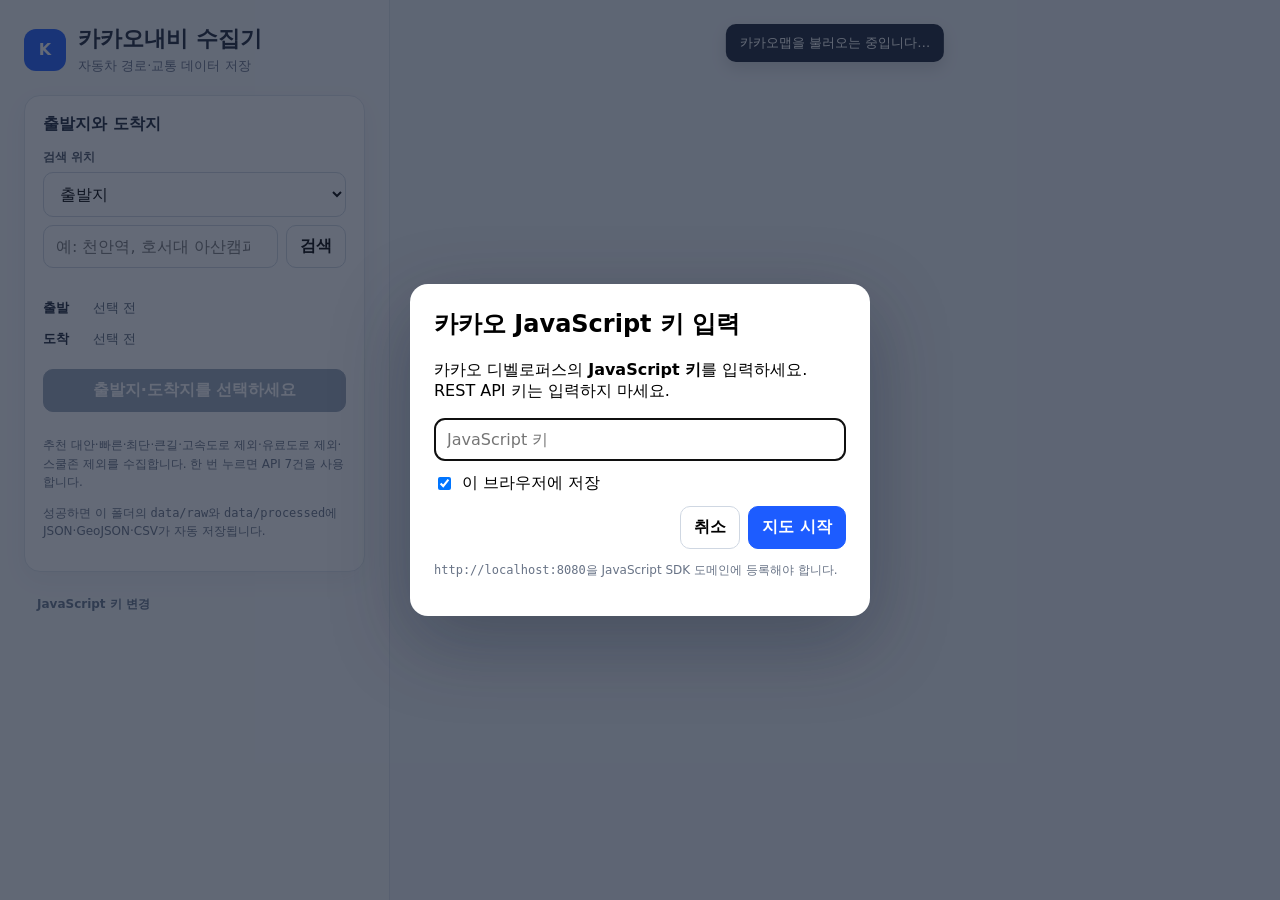
<file: collectors/kakao-navi-data-collector-v1/index.html>
<!doctype html>
<html lang="ko">
<head>
  <meta charset="utf-8">
  <meta name="viewport" content="width=device-width, initial-scale=1">
  <title>카카오내비 데이터 수집기</title>
  <link rel="stylesheet" href="styles.css">
  <link rel="stylesheet" href="route-ui.css">
</head>
<body>
  <main class="app-shell">
    <aside class="panel">
      <div class="brand">
        <span class="brand-mark">K</span>
        <div><h1>카카오내비 수집기</h1><p>자동차 경로·교통 데이터 저장</p></div>
      </div>

      <section class="card">
        <h2>출발지와 도착지</h2>
        <label for="target">검색 위치</label>
        <select id="target">
          <option value="start">출발지</option>
          <option value="end">도착지</option>
        </select>
        <form id="search-form" class="search-row">
          <input id="keyword" type="search" placeholder="예: 천안역, 호서대 아산캠퍼스" required>
          <button type="submit">검색</button>
        </form>
        <div id="search-results" class="results" aria-live="polite"></div>
        <div class="point-summary">
          <p><b>출발</b><span id="start-label">선택 전</span></p>
          <p><b>도착</b><span id="end-label">선택 전</span></p>
        </div>
        <button id="route-button" class="primary" disabled>출발지·도착지를 선택하세요</button>
        <div id="route-results" class="route-results" aria-live="polite"></div>
        <div id="data-files" class="data-files" hidden></div>
        <button id="route-download" hidden>현재 수집 결과 JSON 내려받기</button>
        <p id="route-status" class="hint">추천 대안·빠른·최단·큰길·고속도로 제외·유료도로 제외·스쿨존 제외를 수집합니다. 한 번 누르면 API 7건을 사용합니다.</p>
        <p class="hint">성공하면 이 폴더의 <code>data/raw</code>와 <code>data/processed</code>에 JSON·GeoJSON·CSV가 자동 저장됩니다.</p>
      </section>

      <button id="change-key" class="text-button">JavaScript 키 변경</button>
    </aside>
    <section class="map-area">
      <div id="map"></div>
      <div id="map-message" class="map-message">카카오맵을 불러오는 중입니다…</div>
    </section>
  </main>

  <dialog id="key-dialog">
    <form id="key-form" method="dialog">
      <h2>카카오 JavaScript 키 입력</h2>
      <p>카카오 디벨로퍼스의 <b>JavaScript 키</b>를 입력하세요. REST API 키는 입력하지 마세요.</p>
      <input id="key-input" type="password" autocomplete="off" placeholder="JavaScript 키" required>
      <label class="remember"><input id="remember-key" type="checkbox" checked> 이 브라우저에 저장</label>
      <div class="dialog-actions"><button id="key-cancel" type="button">취소</button><button class="primary" type="submit">지도 시작</button></div>
      <p class="hint"><code>http://localhost:8080</code>을 JavaScript SDK 도메인에 등록해야 합니다.</p>
    </form>
  </dialog>

  <script src="app.js"></script>
</body>
</html>
</file>
<file: collectors/kakao-navi-data-collector-v1/styles.css>
:root{font-family:Pretendard,"Noto Sans KR",system-ui,sans-serif;color:#172033;background:#eef2f6}*{box-sizing:border-box}body{margin:0}.app-shell{min-height:100vh;display:grid;grid-template-columns:390px 1fr}.panel{padding:24px;overflow:auto;background:#f7f9fb;border-right:1px solid #dce3eb}.brand{display:flex;align-items:center;gap:12px;margin-bottom:20px}.brand-mark{display:grid;place-items:center;width:42px;height:42px;border-radius:12px;background:#1d5cff;color:white;font-weight:800}.brand h1{font-size:22px;margin:0}.brand p{font-size:13px;color:#667085;margin:3px 0 0}.card{background:white;border:1px solid #dfe5ec;border-radius:16px;padding:18px;margin-bottom:14px;box-shadow:0 8px 24px rgba(32,48,72,.05)}.card h2{font-size:16px;margin:0 0 14px}.card label{display:block;font-size:12px;font-weight:700;color:#4b5565;margin:8px 0 6px}select,input,button{font:inherit}select,input[type=search],#key-input{width:100%;border:1px solid #cfd7e2;border-radius:10px;padding:11px 12px;background:white}.search-row{display:grid;grid-template-columns:1fr auto;gap:8px;margin-top:8px}button{border:1px solid #cfd7e2;background:white;border-radius:10px;padding:10px 13px;cursor:pointer;font-weight:700}button:hover{background:#f1f5f9}.primary{width:100%;border-color:#1d5cff;background:#1d5cff;color:white}.primary:hover{background:#174bd1}.primary:disabled{border-color:#9aa8ba;background:#9aa8ba;cursor:not-allowed}.results{max-height:188px;overflow:auto;margin-top:10px}.result{width:100%;text-align:left;border:0;border-bottom:1px solid #edf0f4;border-radius:0;padding:10px 6px}.result small{display:block;color:#667085;margin-top:3px}.point-summary{padding:8px 0}.point-summary p{display:grid;grid-template-columns:42px 1fr;gap:8px;font-size:13px}.point-summary span{color:#556274}.hint{font-size:12px;color:#687386;line-height:1.55}.section-title{display:flex;align-items:center;justify-content:space-between}.section-title h2{margin:0}.section-title button{padding:7px 9px;font-size:12px}.file-label{display:inline-block!important;color:#1d5cff!important;cursor:pointer}#risk-file{width:100%;font-size:12px}.legend{display:flex;align-items:center;gap:6px;font-size:12px;margin-top:12px}.legend span{width:20px;height:5px;border-radius:5px;margin-left:7px}.safe{background:#1ca36f}.mid{background:#f4a52c}.danger{background:#d94b4b}.text-button{border:0;background:transparent;color:#64748b;font-size:12px}.map-area{position:relative;min-height:100vh}#map{position:absolute;inset:0}.map-message{position:absolute;left:50%;top:24px;transform:translateX(-50%);background:#172033;color:white;padding:10px 14px;border-radius:10px;font-size:13px;box-shadow:0 6px 16px #0002}.map-message:empty{display:none}dialog{border:0;border-radius:18px;padding:0;width:min(460px,calc(100% - 32px));box-shadow:0 25px 80px #17203355}dialog::backdrop{background:#172033aa}#key-form{padding:24px}#key-form h2{margin-top:0}.remember{display:flex!important;align-items:center;gap:8px;margin:12px 0!important}.dialog-actions{display:flex;gap:8px;justify-content:flex-end}.dialog-actions .primary{width:auto}@media(max-width:780px){.app-shell{grid-template-columns:1fr;grid-template-rows:auto 60vh}.panel{border-right:0;padding:16px}.map-area{min-height:60vh}}
</file>
<file: collectors/kakao-navi-data-collector-v1/route-ui.css>
.route-results { display: grid; gap: 7px; margin: 12px 0; }
.route-card {
  display: grid;
  grid-template-columns: 8px 1fr auto auto;
  align-items: center;
  gap: 8px;
  width: 100%;
  padding: 10px;
  text-align: left;
  font-size: 12px;
}
.route-card.active { border-color: #1d5cff; background: #eef4ff; box-shadow: 0 0 0 2px #1d5cff22; }
.route-card .route-color { width: 6px; height: 30px; border-radius: 4px; grid-row: span 2; }
.route-card strong { font-size: 13px; }
.route-card span:last-child { grid-column: 2 / -1; color: #687386; }
.data-files { display: flex; flex-wrap: wrap; gap: 6px; margin: 10px 0; }
.data-files[hidden] { display: none; }
.data-files a { padding: 6px 8px; border-radius: 7px; background: #edf3ff; color: #1d5cff; font-size: 11px; text-decoration: none; }
#route-download { width: 100%; margin-top: 2px; }
</file>
